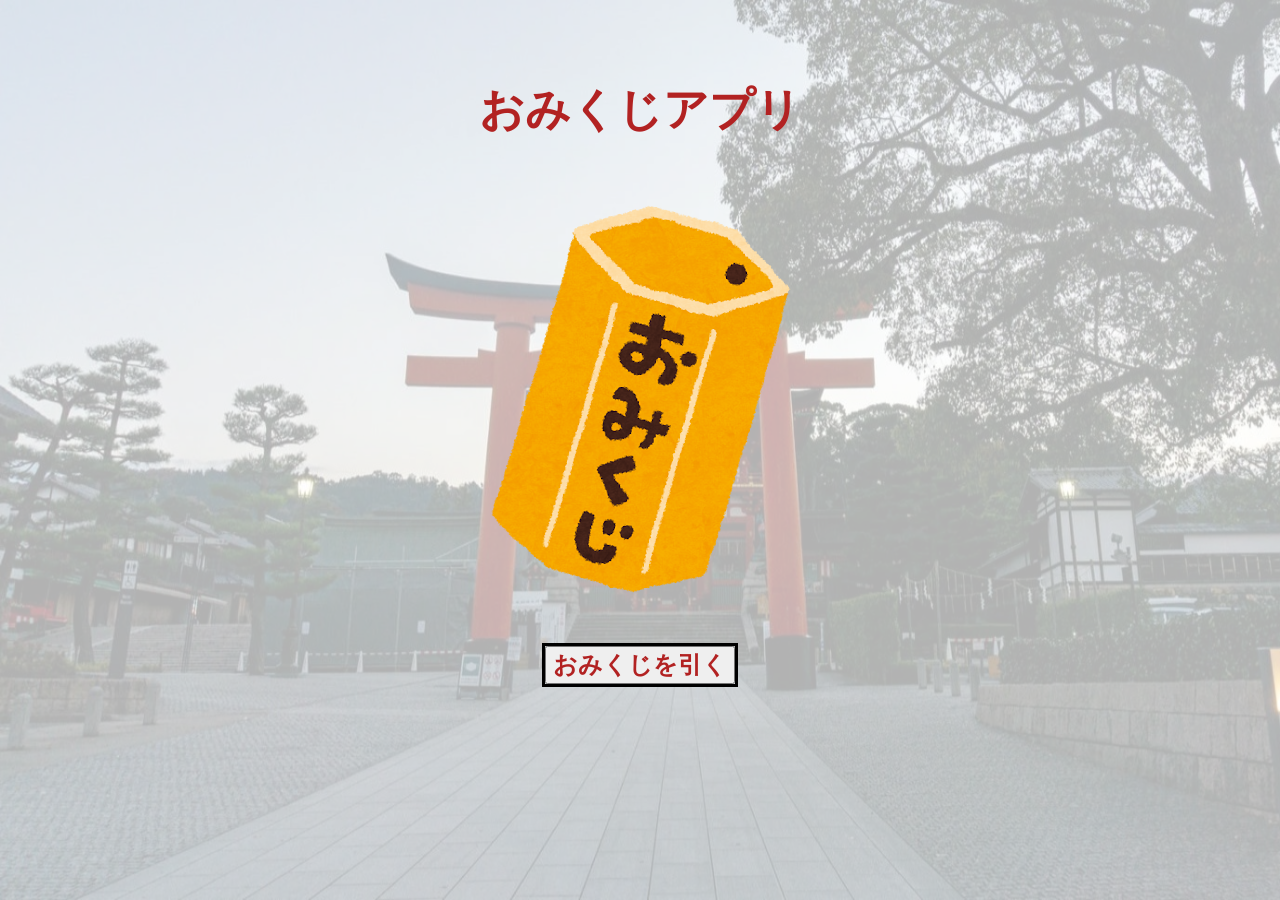
<file: index.html>
<!DOCTYPE html>
<html lang="ja">

<head>
    <meta charset="UTF-8">
    <meta name="viewport" content="width=device-width, initial-scale=1.0">
    <title>本日の運勢は？</title>
    <link rel="icon" type="image/x-icon" href="./Images/favicon.ico">
    <link rel="stylesheet" href="./Omikuji.css">
</head>

<body>
    <div class="backgroundIMG">
        <img src="./Images/background.jpg" alt="Backgrorund" class="background">
    </div>
    <div class="omikuji">
        <h1 class="omikuji-headline">おみくじアプリ</h1>
        <div class="omikuji-result">
            <img id="js-result" src="./Images/omikuji.jpg" alt="おみくじ" class="omikujiResult">
        </div>
        <button type="button" class="omikuji-button" id="js-button">おみくじを引く</button>
        <script src="./Omikuji.js"></script>
    </div>
</body>

</html>
</file>
<file: Omikuji.css>
.omikuji {
    text-align: center;
    font-family: 'KouzanBrushFont', 'Yu Mincho', serif;
    font-size: 1.4rem;
    color: #b22222;
    text-align: center;
}

.omikuji-headline {
    padding-top: 50px;
    padding-bottom: 30px;
    width: 100%;
    height: 100%;

}

.omikuji-result {}

.omikujiResult {
    
}

.omikuji-button {
    margin-top: 40px;
    font-weight: bold;
    font-size: 1.5rem;
    font-family: 'KouzanBrushFont', 'Yu Mincho', serif;
    outline: black 3px solid;
    color: #b22222;


}

.background {
    z-index: -10;
    position: absolute;
    top: 0;
    left: 0;
    width: 100%;
    height: 100%;
    opacity: 0.3;

}
</file>
